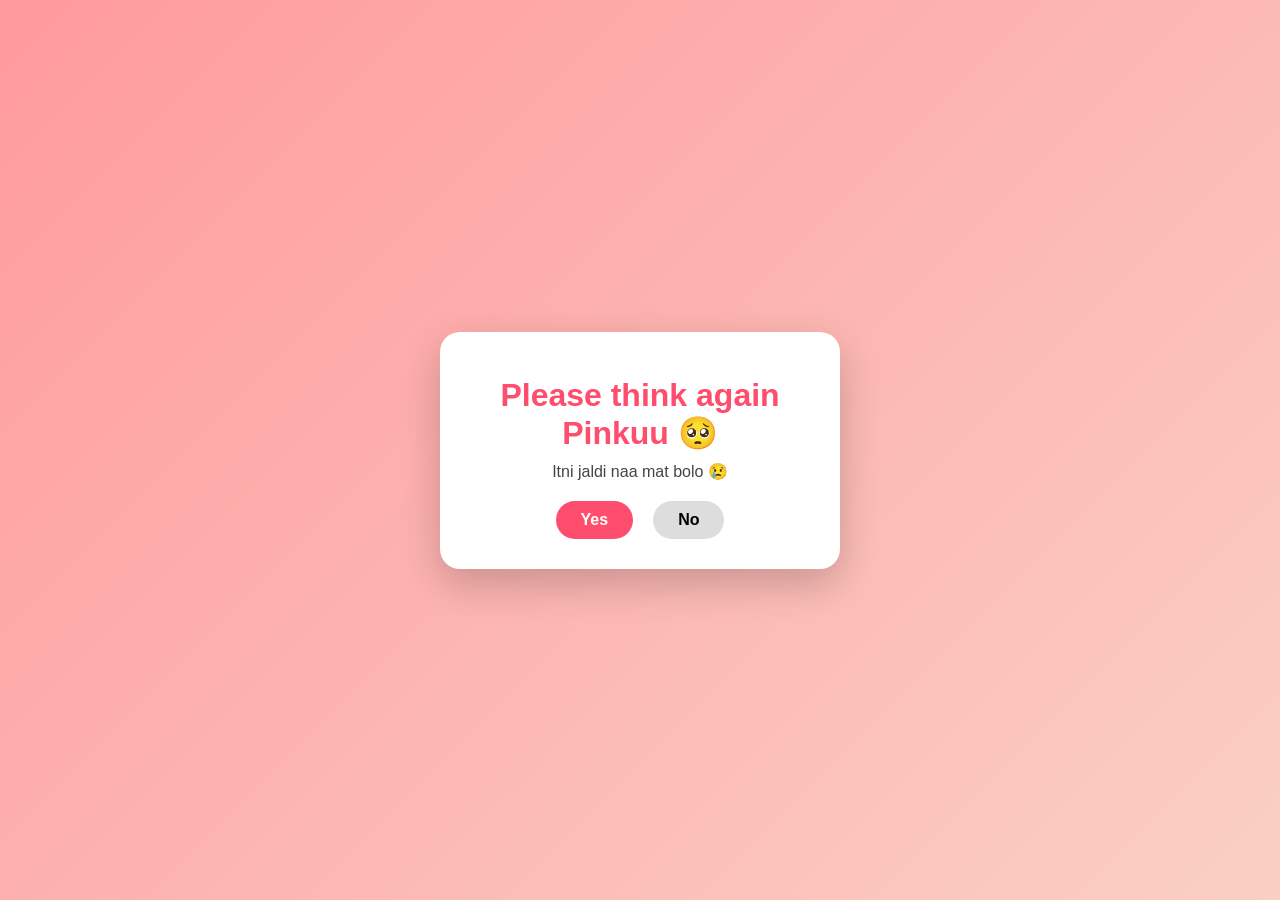
<file: no1.html>
<!DOCTYPE html>
<html lang="en">
<head>
  <meta charset="UTF-8">
  <title>Please Think Again</title>
  <link rel="stylesheet" href="style.css">
</head>
<body>

<div class="container">

  <div class="tenor-gif-embed"
       data-postid="22050818"
       data-share-method="host"
       data-aspect-ratio="1"
       data-width="100%">
  </div>

  <h1>Please think again Pinkuu 🥺</h1>
  <p>Itni jaldi naa mat bolo 😢</p>

  <div class="btn">
    <a href="yes.html" class="yes-btn">Yes</a>
    <a href="no2.html" class="no-btn">No</a>
  </div>

</div>

<script async src="https://tenor.com/embed.js"></script>
</body>
</html>
</file>
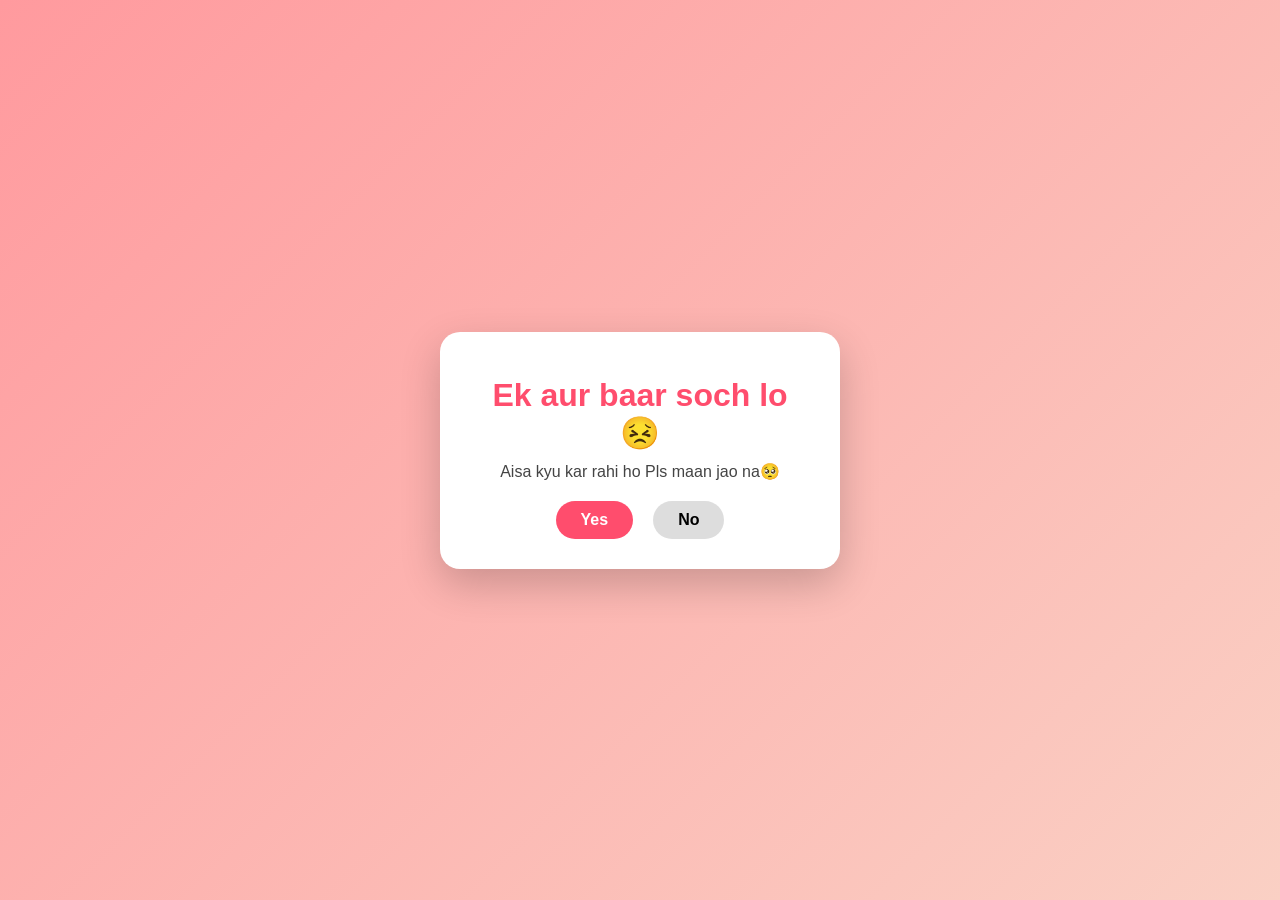
<file: no2.html>
<!DOCTYPE html>
<html lang="en">
<head>
  <meta charset="UTF-8">
  <title>One More Chance</title>
  <link rel="stylesheet" href="style.css">
</head>
<body>

<div class="container">

  <div class="tenor-gif-embed"
       data-postid="15195810"
       data-share-method="host"
       data-aspect-ratio="1"
       data-width="100%">
  </div>

  <h1>Ek aur baar soch lo 😣</h1>
  <p>Aisa kyu kar rahi ho Pls maan jao na🥺</p>

  <div class="btn">
    <a href="yes.html" class="yes-btn">Yes</a>
    <a href="no3.html" class="no-btn">No</a>
  </div>

</div>

<script async src="https://tenor.com/embed.js"></script>
</body>
</html>
</file>
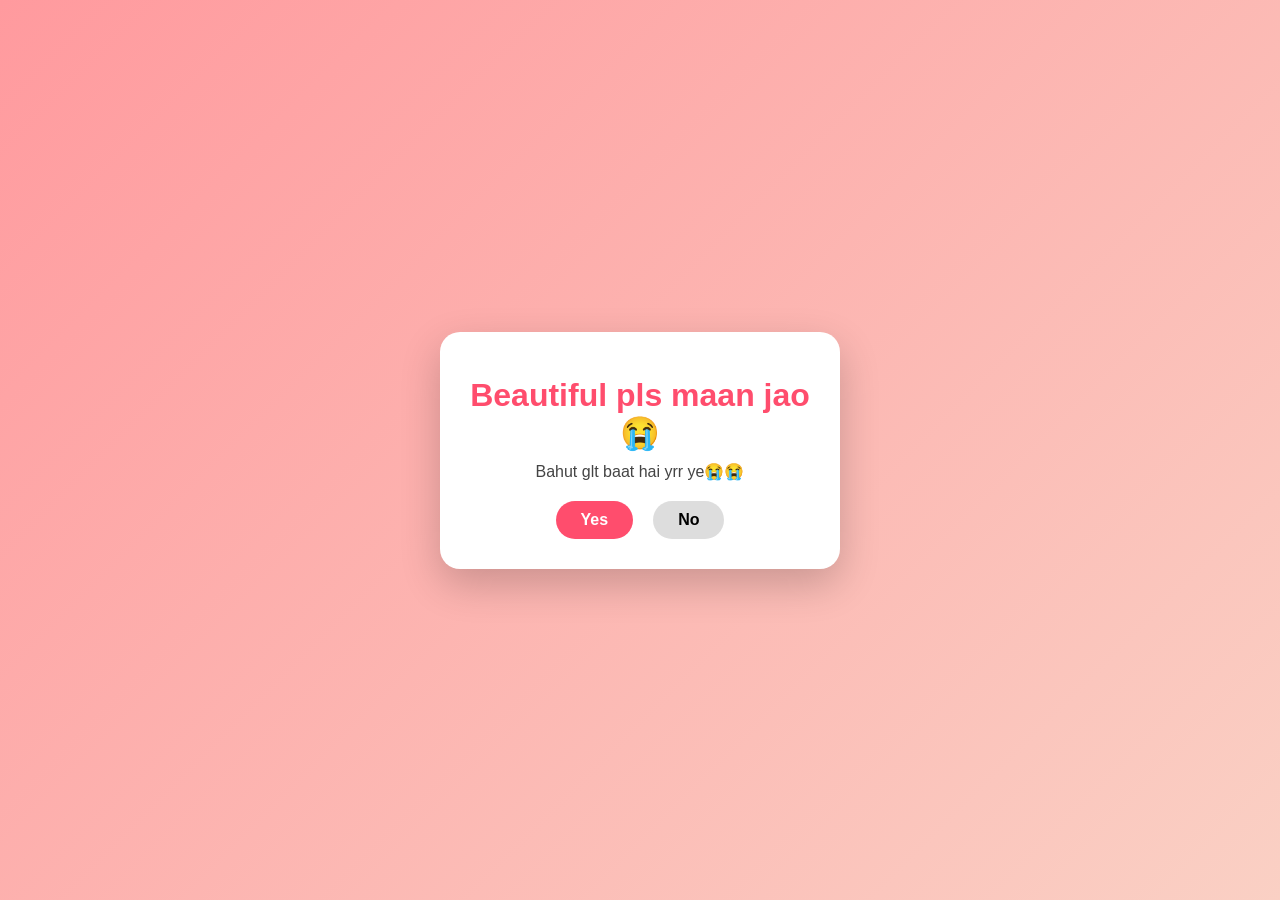
<file: no3.html>
<!DOCTYPE html>
<html lang="en">
<head>
  <meta charset="UTF-8">
  <title>Last Chance 😭</title>
  <link rel="stylesheet" href="style.css">
</head>
<body>

<div class="container">

  <div class="tenor-gif-embed"
       data-postid="15974530976611222074"
       data-share-method="host"
       data-aspect-ratio="1"
       data-width="100%">
  </div>

  <h1>Beautiful pls maan jao 😭</h1>
  <p>Bahut glt baat hai yrr ye😭😭</p>

  <div class="btn">
    <a href="yes.html" class="yes-btn">Yes</a>
    <a href="#" id="move-random" class="no-btn">No</a>
  </div>

</div>

<script src="script.js"></script>
<script async src="https://tenor.com/embed.js"></script>
</body>
</html>
</file>
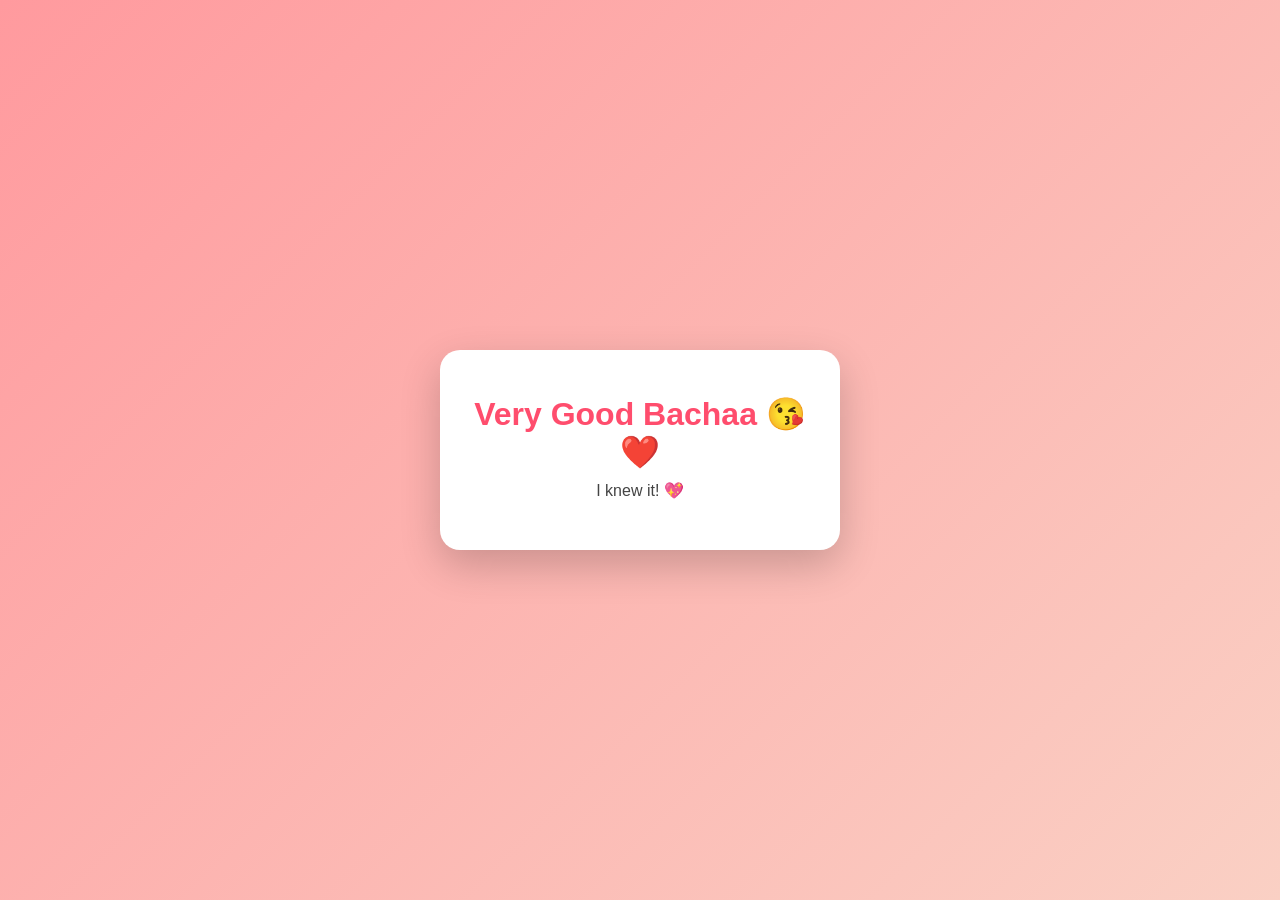
<file: yes.html>
<!DOCTYPE html>
<html lang="en">
<head>
  <meta charset="UTF-8">
  <title>She Said Yes ❤️</title>
  <link rel="stylesheet" href="style.css">
</head>
<body>

<div class="container">

  <div class="tenor-gif-embed"
       data-postid="253027946666209433"
       data-share-method="host"
       data-aspect-ratio="1"
       data-width="100%">
  </div>

  <h1>Very Good Bachaa 😘❤️</h1>
  <p>I knew it! 💖</p>

</div>

<script async src="https://tenor.com/embed.js"></script>
</body>
</html>
</file>
<file: style.css>
* {
  margin: 0;
  padding: 0;
  box-sizing: border-box;
  font-family: 'Segoe UI', sans-serif;
}

body {
  height: 100vh;
  display: flex;
  justify-content: center;
  align-items: center;
  background: linear-gradient(135deg, #ff9a9e, #fad0c4);
}

.container {
  text-align: center;
  background: white;
  padding: 30px;
  border-radius: 20px;
  box-shadow: 0 15px 40px rgba(0,0,0,0.2);
  width: 400px;
}

.tenor-gif-embed {
  max-width: 260px;
  margin: 0 auto 15px;
}

h1 {
  margin-bottom: 10px;
  color: #ff4d6d;
}

p {
  margin-bottom: 20px;
  color: #444;
}

.btn {
  display: flex;
  justify-content: center;
  gap: 20px;
}

.btn a {
  text-decoration: none;
  padding: 10px 25px;
  border-radius: 30px;
  font-weight: bold;
  transition: 0.3s;
}

.yes-btn {
  background: #ff4d6d;
  color: white;
}

.no-btn {
  background: #ddd;
  color: black;
}

.btn a:hover {
  transform: scale(1.1);
}
</file>
